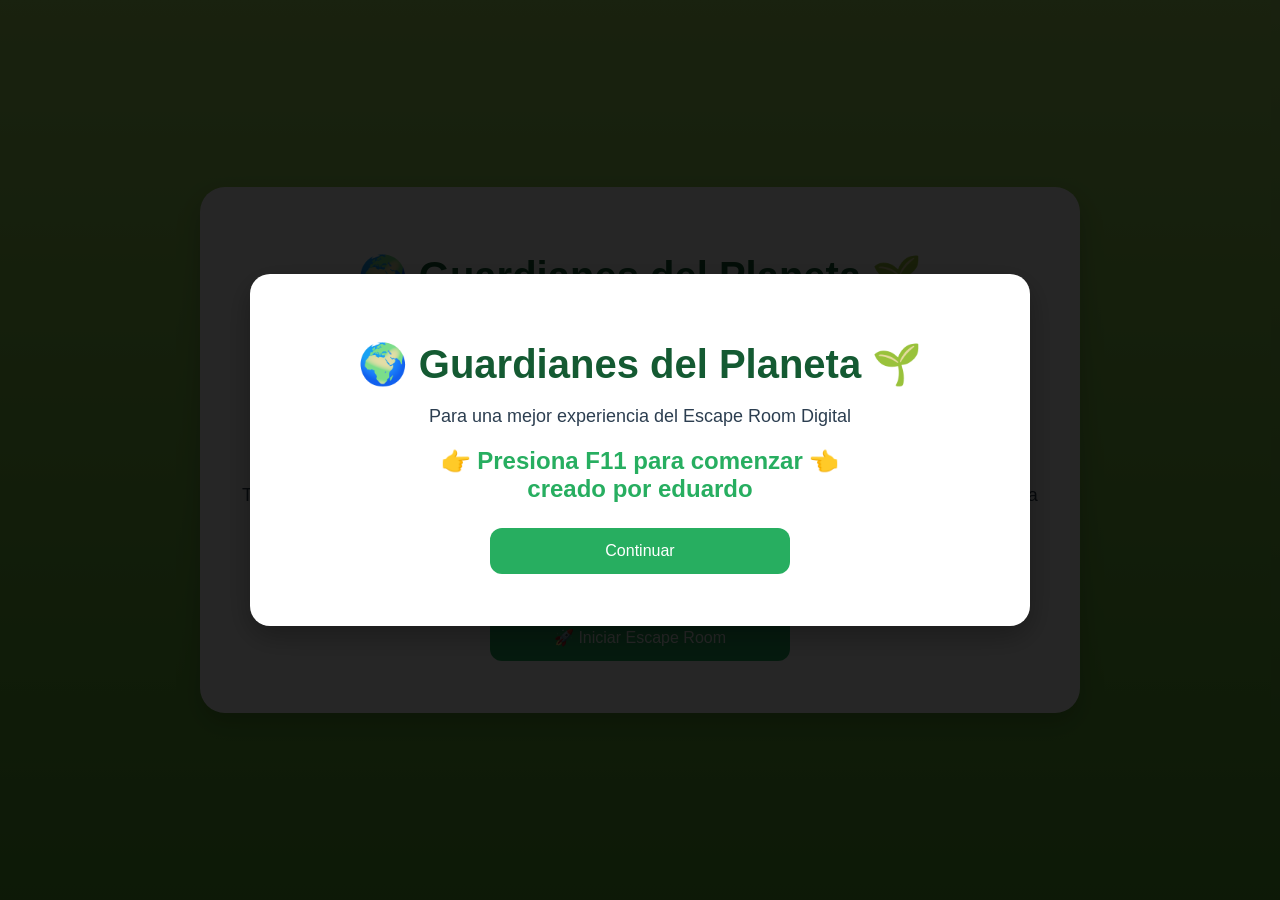
<file: index.html>
<!DOCTYPE html>
<html lang="es">
<head>
    <meta charset="UTF-8">
    <meta name="viewport" content="width=device-width, initial-scale=1.0">
    <title>Bienvenida - Guardianes del Planeta</title>
    <link rel="stylesheet" href="style.css">
</head>
<body>

   <div id="pantalla-f11">
    <div class="mensaje-f11">
        <h1>🌍 Guardianes del Planeta 🌱</h1>
        <p>Para una mejor experiencia del Escape Room Digital</p>
        <h2>👉 Presiona F11 para comenzar 👈<br>creado por eduardo</br></h2>
        <button onclick="continuar()">Continuar</button>
    </div>
</div>

<script>
function continuar() {
    document.getElementById("pantalla-f11").style.display = "none";
}
</script>
    <div class="welcome-container">
        <div class="welcome-box">
            <h1>🌍 Guardianes del Planeta 🌱</h1>

            <p class="subtitle">
                Escape Room Digital Educativo
            </p>

            <p class="description">
                Bienvenido a esta aventura interactiva situada en el año 2,500 donde pondrás a prueba
                tus conocimientos sobre el medio ambiente, el reciclaje,la tecnología verde y el cuidado
                del planeta, para asi salvar el planeta tierra .
            </p>

            <p class="description">
                Tu misión será resolver 10 retos importantes para convertirte
                en un verdadero Guardián del Planeta y ayudar a salvar el futuro
                de nuestro mundo.
            </p>

            <p class="mission">
                ⚡ ¿Estás listo para comenzar la misión?
            </p>

            <a href="preguntas.html">
                <button>🚀 Iniciar Escape Room</button>
            </a>
        </div>
    </div>

</body>
</html>
</file>
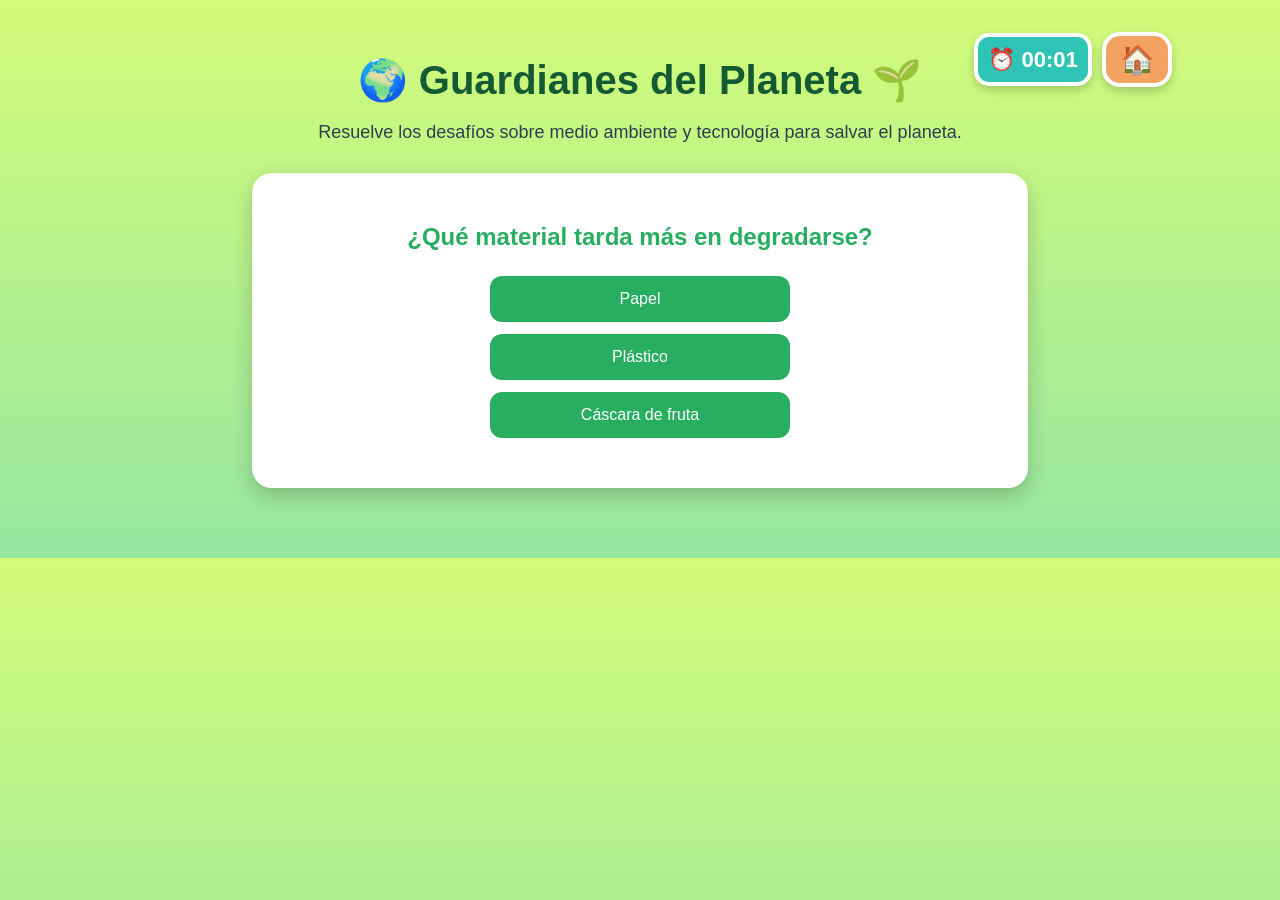
<file: preguntas.html>
<!DOCTYPE html>
<html lang="es">
<head>
    <meta charset="UTF-8">
    <meta name="viewport" content="width=device-width, initial-scale=1.0">
    <title>Guardianes del Planeta - Escape Room Digital</title>
    <link rel="stylesheet" href="style.css">
</head>
<body>

    <div class="container">

        <!-- Barra superior -->
        <div class="top-bar">
            <div id="cronometro">⏰ 00:00</div>

            <button id="home-btn" onclick="abrirModal()">🏠</button>
        </div>

        <!-- Ventana emergente -->
        <div id="modal-home" class="modal">
            <div class="modal-content">
                <h2>¿Quieres salir del Escape Room?</h2>
                <p>Puedes seguir jugando o volver al inicio.</p>

                <div class="modal-buttons">
                    <button onclick="cerrarModal()" class="seguir">
                        Seguir
                    </button>

                    <button onclick="reiniciarJuego()" class="inicio">
                        Volver al inicio
                    </button>
                </div>
            </div>
        </div>

        <h1>🌍 Guardianes del Planeta 🌱</h1>

        <p class="intro">
            Resuelve los desafíos sobre medio ambiente y tecnología para salvar el planeta.
        </p>

        <div class="quiz-box">
            <h2 id="pregunta">Pregunta aquí</h2>

            <div id="opciones">
                <button onclick="verificarRespuesta(0)"></button>
                <button onclick="verificarRespuesta(1)"></button>
                <button onclick="verificarRespuesta(2)"></button>
            </div>

            <p id="resultado"></p>

            <button id="siguiente" onclick="siguientePregunta()" style="display: none;">
                Siguiente ➜
            </button>
        </div>

        <p id="final"></p>
    </div>

    <script>
const preguntas = [
    {
        pregunta: "¿Qué material tarda más en degradarse?",
        opciones: ["Papel", "Plástico", "Cáscara de fruta"],
        correcta: 1
    },
    {
        pregunta: "¿Qué energía es renovable?",
        opciones: ["Carbón", "Energía Solar", "Petróleo"],
        correcta: 1
    },
    {
        pregunta: "¿Cuál acción ayuda al ahorro de agua?",
        opciones: ["Dejar el grifo abierto", "Cerrar el grifo", "Lavar el carro diario"],
        correcta: 1
    },
    {
        pregunta: "¿Qué color representa el contenedor de vidrio?",
        opciones: ["Verde", "Rojo", "Negro"],
        correcta: 0
    },
    {
        pregunta: "¿Qué gas contribuye al calentamiento global?",
        opciones: ["Oxígeno", "Dióxido de carbono", "Helio"],
        correcta: 1
    },
    {
        pregunta: "¿Cuál transporte contamina menos?",
        opciones: ["Bicicleta", "Motocicleta", "Camión"],
        correcta: 0
    },
    {
        pregunta: "¿Qué significa reciclar?",
        opciones: ["Botar basura", "Reutilizar materiales", "Quemar plástico"],
        correcta: 1
    },
    {
        pregunta: "¿Qué aparato ahorra más energía?",
        opciones: ["Bombilla LED", "Bombilla tradicional", "Veladora"],
        correcta: 0
    },
    {
        pregunta: "¿Qué debemos hacer con las pilas usadas?",
        opciones: ["Tirarlas al río", "Reciclarlas correctamente", "Quemarlas"],
        correcta: 1
    },
    {
        pregunta: "¿Qué ayuda más al planeta?",
        opciones: ["Sembrar árboles", "Usar más plástico", "Desperdiciar agua"],
        correcta: 0
    }
];

let indice = 0;
let puntos = 0;

/* CRONÓMETRO */

let segundos = 0;
let minutos = 0;

function actualizarCronometro() {
    segundos++;

    if (segundos === 60) {
        segundos = 0;
        minutos++;
    }

    let min = minutos < 10 ? "0" + minutos : minutos;
    let seg = segundos < 10 ? "0" + segundos : segundos;

    document.getElementById("cronometro").innerText = "⏰ " + min + ":" + seg;
}

setInterval(actualizarCronometro, 1000);

/* MODAL */

function abrirModal() {
    document.getElementById("modal-home").style.display = "flex";
}

function cerrarModal() {
    document.getElementById("modal-home").style.display = "none";
}

function reiniciarJuego() {
    window.location.href = "index.html";
}

/* PREGUNTAS */

function cargarPregunta() {
    document.getElementById("pregunta").innerText = preguntas[indice].pregunta;

    let botones = document.querySelectorAll("#opciones button");

    for (let i = 0; i < botones.length; i++) {
        botones[i].innerText = preguntas[indice].opciones[i];
        botones[i].disabled = false;
    }

    document.getElementById("resultado").innerText = "";
    document.getElementById("siguiente").style.display = "none";
}

function verificarRespuesta(opcion) {
    let resultado = document.getElementById("resultado");
    let botones = document.querySelectorAll("#opciones button");

    if (opcion === preguntas[indice].correcta) {
        resultado.innerText = "✅ ¡Correcto!";
        resultado.style.color = "green";
        puntos++;
    } else {
        resultado.innerText = "❌ Incorrecto";
        resultado.style.color = "red";
    }

    for (let i = 0; i < botones.length; i++) {
        botones[i].disabled = true;
    }

    document.getElementById("siguiente").style.display = "inline-block";
}

function siguientePregunta() {
    indice++;

    if (indice < preguntas.length) {
        cargarPregunta();
    } else {
        document.querySelector(".quiz-box").style.display = "none";

        document.getElementById("final").innerHTML = `
            🎉 ¡Escape Room completado!<br><br>
            Tu puntuación fue: <strong>${puntos} / ${preguntas.length}</strong>
            <br><br>
            <button onclick="reiniciarJuego()" id="reiniciar">
                Volver al inicio
            </button>
        `;
    }
}

cargarPregunta();
    </script>

</body>
</html>
</file>
<file: style.css>
body {
    margin: 0;
    font-family: Arial, sans-serif;
    background: linear-gradient(to bottom, #d4fc79, #96e6a1);
    text-align: center;
    color: #2c3e50;
}

/* QUIZ */

.container {
    width: 80%;
    margin: auto;
    padding: 30px;
    position: relative;
}

h1 {
    font-size: 40px;
    margin-bottom: 10px;
    color: #145a32;
}

.intro {
    font-size: 18px;
    margin-bottom: 30px;
}

.quiz-box {
    background: white;
    padding: 30px;
    margin: auto;
    border-radius: 20px;
    width: 70%;
    box-shadow: 0 8px 20px rgba(0,0,0,0.2);
}

h2 {
    color: #27ae60;
    margin-bottom: 25px;
}

button {
    display: block;
    margin: 12px auto;
    padding: 14px;
    width: 300px;
    border: none;
    border-radius: 12px;
    background: #27ae60;
    color: white;
    font-size: 16px;
    cursor: pointer;
    transition: 0.3s;
}

button:hover {
    background: #1e8449;
}

button:disabled {
    background: #95a5a6;
    cursor: not-allowed;
}

#resultado {
    margin-top: 20px;
    font-size: 20px;
    font-weight: bold;
}

#siguiente {
    background: #2980b9;
    margin-top: 20px;
}

#siguiente:hover {
    background: #1f618d;
}

#final {
    margin-top: 40px;
    font-size: 28px;
    font-weight: bold;
    color: #145a32;
}

/* PANTALLA DE BIENVENIDA */

.welcome-container {
    width: 100%;
    min-height: 100vh;
    background: linear-gradient(to bottom, #a8e063, #56ab2f);
    display: flex;
    justify-content: center;
    align-items: center;
}

.welcome-box {
    background: white;
    width: 75%;
    max-width: 800px;
    padding: 40px;
    border-radius: 25px;
    box-shadow: 0 10px 25px rgba(0,0,0,0.2);
}

.subtitle {
    font-size: 22px;
    font-weight: bold;
    color: #27ae60;
    margin-bottom: 20px;
}

.description {
    font-size: 18px;
    line-height: 1.7;
    margin-bottom: 20px;
}

.mission {
    font-size: 22px;
    font-weight: bold;
    margin-top: 25px;
    color: #1e8449;
}

a {
    text-decoration: none;
}

/* PANTALLA F11 */

#pantalla-f11 {
    position: fixed;
    top: 0;
    left: 0;
    width: 100%;
    height: 100%;
    background: rgba(0, 0, 0, 0.85);
    display: flex;
    justify-content: center;
    align-items: center;
    z-index: 9999;
}

.mensaje-f11 {
    background: white;
    padding: 40px;
    border-radius: 20px;
    text-align: center;
    width: 70%;
    max-width: 700px;
    box-shadow: 0 10px 30px rgba(0,0,0,0.3);
}

.mensaje-f11 h1 {
    color: #145a32;
    margin-bottom: 15px;
}

.mensaje-f11 p {
    font-size: 18px;
    margin-bottom: 15px;
}

.mensaje-f11 h2 {
    color: #27ae60;
    margin-bottom: 25px;
}

/* BOTÓN FINAL */

#reiniciar {
    margin-top: 25px;
    padding: 16px 35px;
    font-size: 20px;
    font-weight: bold;
    border: none;
    border-radius: 50px;
    background: linear-gradient(to right, #2746ae, #722ecc);
    color: white;
    cursor: pointer;
    transition: all 0.3s ease;
    box-shadow: 0 8px 20px rgba(39, 113, 174, 0.4);
}

#reiniciar:hover {
    background: linear-gradient(to right, #1e5684, #2729ae);
    transform: translateY(-3px) scale(1.05);
    box-shadow: 0 12px 25px rgba(39, 59, 174, 0.5);
}

#reiniciar:active {
    transform: scale(0.98);
}

/* ARRIBA A LA DERECHA - CASA + CRONÓMETRO */

.top-bar {
    display: flex;
    justify-content: flex-end;
    align-items: center;
    gap: 10px;
    position: absolute;
    top: 20px;
    right: 10px; /* más pegado a la derecha */
    z-index: 1000;
}
/* BOTÓN CASA */

#home-btn {
    width: 70px;
    height: 55px;
    border: 4px solid white;
    border-radius: 18px;
    background: #f4a261;
    color: white;
    font-size: 28px;
    cursor: pointer;
    box-shadow: 0 4px 10px rgba(0,0,0,0.2);
    transition: 0.3s;
    display: flex;
    justify-content: center;
    align-items: center;
}

#home-btn:hover {
    transform: scale(1.08);
    background: #e76f51;
}

/* CRONÓMETRO */

#cronometro {
    min-width: 110px;
    height: 45px;
    border: 4px solid white;
    border-radius: 15px;
    background: #2ec4b6;
    color: white;
    font-size: 22px;
    font-weight: bold;
    display: flex;
    justify-content: center;
    align-items: center;
    box-shadow: 0 4px 10px rgba(0,0,0,0.2);
}

/* MODAL */

.modal {
    display: none;
    position: fixed;
    inset: 0;
    background: rgba(0,0,0,0.65);
    justify-content: center;
    align-items: center;
    z-index: 9999;
}

.modal-content {
    background: white;
    padding: 35px;
    width: 500px;
    max-width: 90%;
    border-radius: 20px;
    text-align: center;
    box-shadow: 0 10px 30px rgba(0,0,0,0.2);
}

.modal-content h2 {
    margin-bottom: 10px;
    color: #145a32;
}

.modal-content p {
    margin-bottom: 25px;
    font-size: 17px;
}

.modal-buttons {
    display: flex;
    justify-content: center;
    gap: 15px;
}

.seguir {
    background: #27ae60;
}

.inicio {
    background: #c0392b;
}

.seguir:hover {
    background: #1e8449;
}

.inicio:hover {
    background: #922b21;
}
</file>
